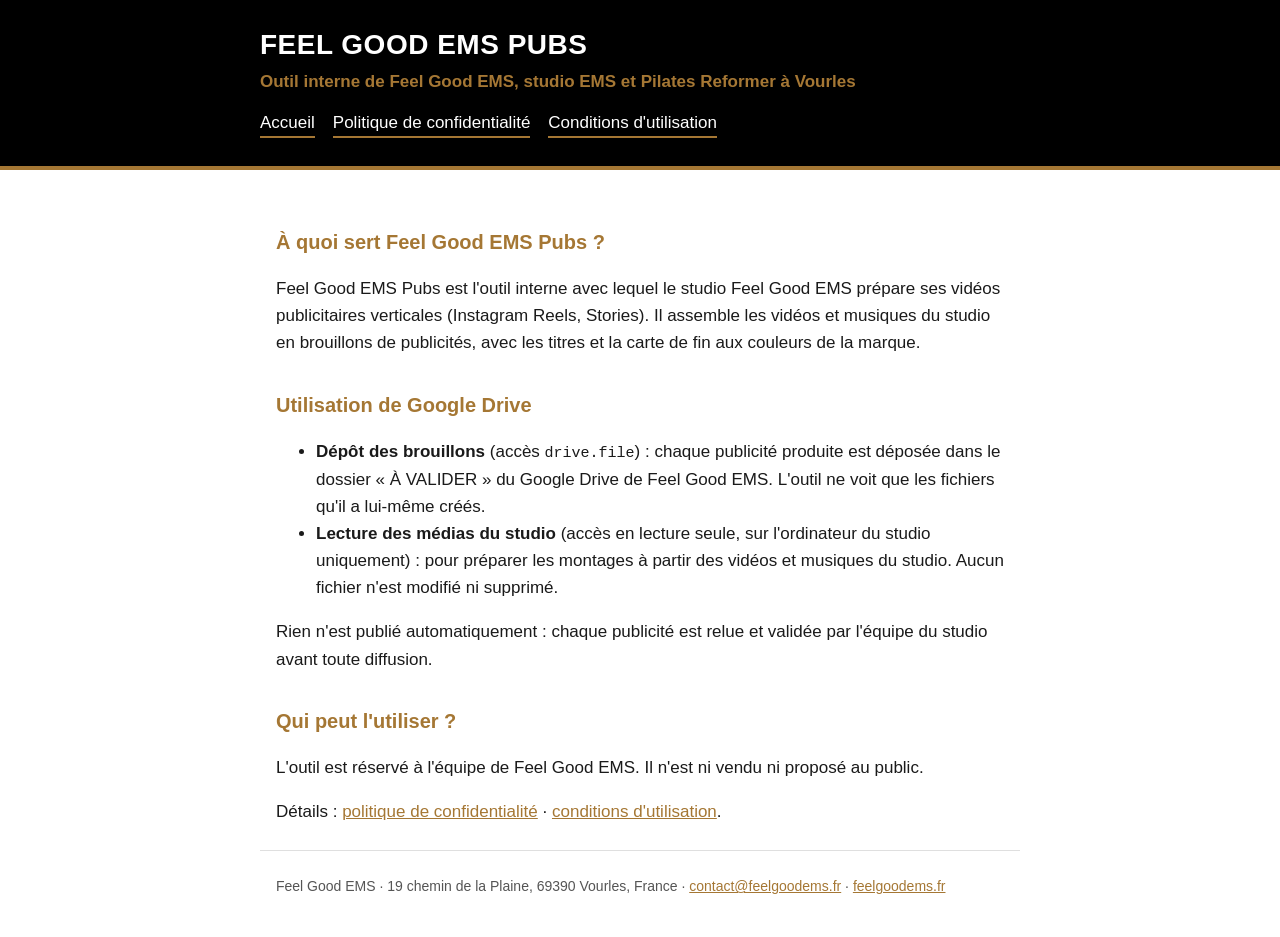
<file: index.html>
<!doctype html>
<html lang="fr">
<head>
<meta charset="utf-8">
<meta name="google-site-verification" content="YikW9SsGU7rMTD9lp7Spb2XuP1bQe8kibFjUSyvy1oI" />
<meta name="viewport" content="width=device-width, initial-scale=1">
<title>Feel Good EMS Pubs</title>
<meta name="description" content="Feel Good EMS Pubs : outil interne de Feel Good EMS pour préparer ses vidéos publicitaires à partir de son Google Drive.">
<link rel="stylesheet" href="style.css">
</head>
<body>
<header><div class="wrap">
  <h1>FEEL GOOD EMS PUBS</h1>
  <p>Outil interne de Feel Good EMS, studio EMS et Pilates Reformer à Vourles</p>
  <nav><a href="./">Accueil</a><a href="confidentialite.html">Politique de confidentialité</a><a href="conditions.html">Conditions d'utilisation</a></nav>
</div></header>
<main>
  <h2>À quoi sert Feel Good EMS Pubs ?</h2>
  <p>Feel Good EMS Pubs est l'outil interne avec lequel le studio Feel Good EMS prépare ses vidéos publicitaires verticales (Instagram Reels, Stories). Il assemble les vidéos et musiques du studio en brouillons de publicités, avec les titres et la carte de fin aux couleurs de la marque.</p>
  <h2>Utilisation de Google Drive</h2>
  <ul>
    <li><strong>Dépôt des brouillons</strong> (accès <code>drive.file</code>) : chaque publicité produite est déposée dans le dossier « À VALIDER » du Google Drive de Feel Good EMS. L'outil ne voit que les fichiers qu'il a lui-même créés.</li>
    <li><strong>Lecture des médias du studio</strong> (accès en lecture seule, sur l'ordinateur du studio uniquement) : pour préparer les montages à partir des vidéos et musiques du studio. Aucun fichier n'est modifié ni supprimé.</li>
  </ul>
  <p>Rien n'est publié automatiquement : chaque publicité est relue et validée par l'équipe du studio avant toute diffusion.</p>
  <h2>Qui peut l'utiliser ?</h2>
  <p>L'outil est réservé à l'équipe de Feel Good EMS. Il n'est ni vendu ni proposé au public.</p>
  <p>Détails : <a href="confidentialite.html">politique de confidentialité</a> · <a href="conditions.html">conditions d'utilisation</a>.</p>
</main>
<footer>Feel Good EMS · 19 chemin de la Plaine, 69390 Vourles, France · <a href="mailto:contact@feelgoodems.fr">contact@feelgoodems.fr</a> · <a href="https://www.feelgoodems.fr/">feelgoodems.fr</a></footer>
</body>
</html>
</file>
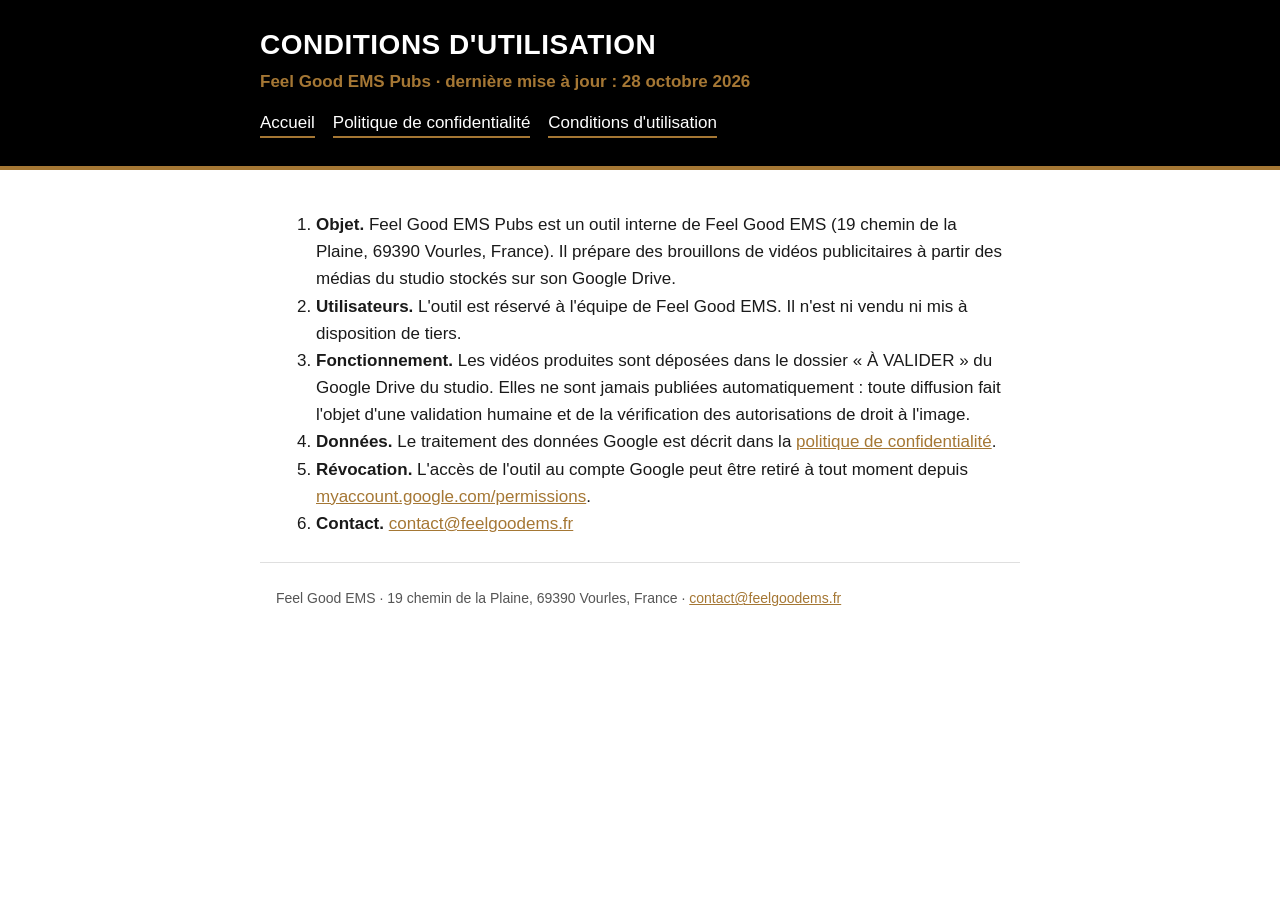
<file: conditions.html>
<!doctype html>
<html lang="fr">
<head>
<meta charset="utf-8">
<meta name="viewport" content="width=device-width, initial-scale=1">
<title>Conditions Feel Good EMS Pubs</title>
<meta name="description" content="Conditions d'utilisation de Feel Good EMS Pubs, outil interne de Feel Good EMS.">
<link rel="stylesheet" href="style.css">
</head>
<body>
<header><div class="wrap">
  <h1>CONDITIONS D'UTILISATION</h1>
  <p>Feel Good EMS Pubs · dernière mise à jour : 28 octobre 2026</p>
  <nav><a href="./">Accueil</a><a href="confidentialite.html">Politique de confidentialité</a><a href="conditions.html">Conditions d'utilisation</a></nav>
</div></header>
<main>
  <ol>
    <li><strong>Objet.</strong> Feel Good EMS Pubs est un outil interne de Feel Good EMS (19 chemin de la Plaine, 69390 Vourles, France). Il prépare des brouillons de vidéos publicitaires à partir des médias du studio stockés sur son Google Drive.</li>
    <li><strong>Utilisateurs.</strong> L'outil est réservé à l'équipe de Feel Good EMS. Il n'est ni vendu ni mis à disposition de tiers.</li>
    <li><strong>Fonctionnement.</strong> Les vidéos produites sont déposées dans le dossier « À VALIDER » du Google Drive du studio. Elles ne sont jamais publiées automatiquement : toute diffusion fait l'objet d'une validation humaine et de la vérification des autorisations de droit à l'image.</li>
    <li><strong>Données.</strong> Le traitement des données Google est décrit dans la <a href="confidentialite.html">politique de confidentialité</a>.</li>
    <li><strong>Révocation.</strong> L'accès de l'outil au compte Google peut être retiré à tout moment depuis <a href="https://myaccount.google.com/permissions">myaccount.google.com/permissions</a>.</li>
    <li><strong>Contact.</strong> <a href="mailto:contact@feelgoodems.fr">contact@feelgoodems.fr</a></li>
  </ol>
</main>
<footer>Feel Good EMS · 19 chemin de la Plaine, 69390 Vourles, France · <a href="mailto:contact@feelgoodems.fr">contact@feelgoodems.fr</a></footer>
</body>
</html>
</file>
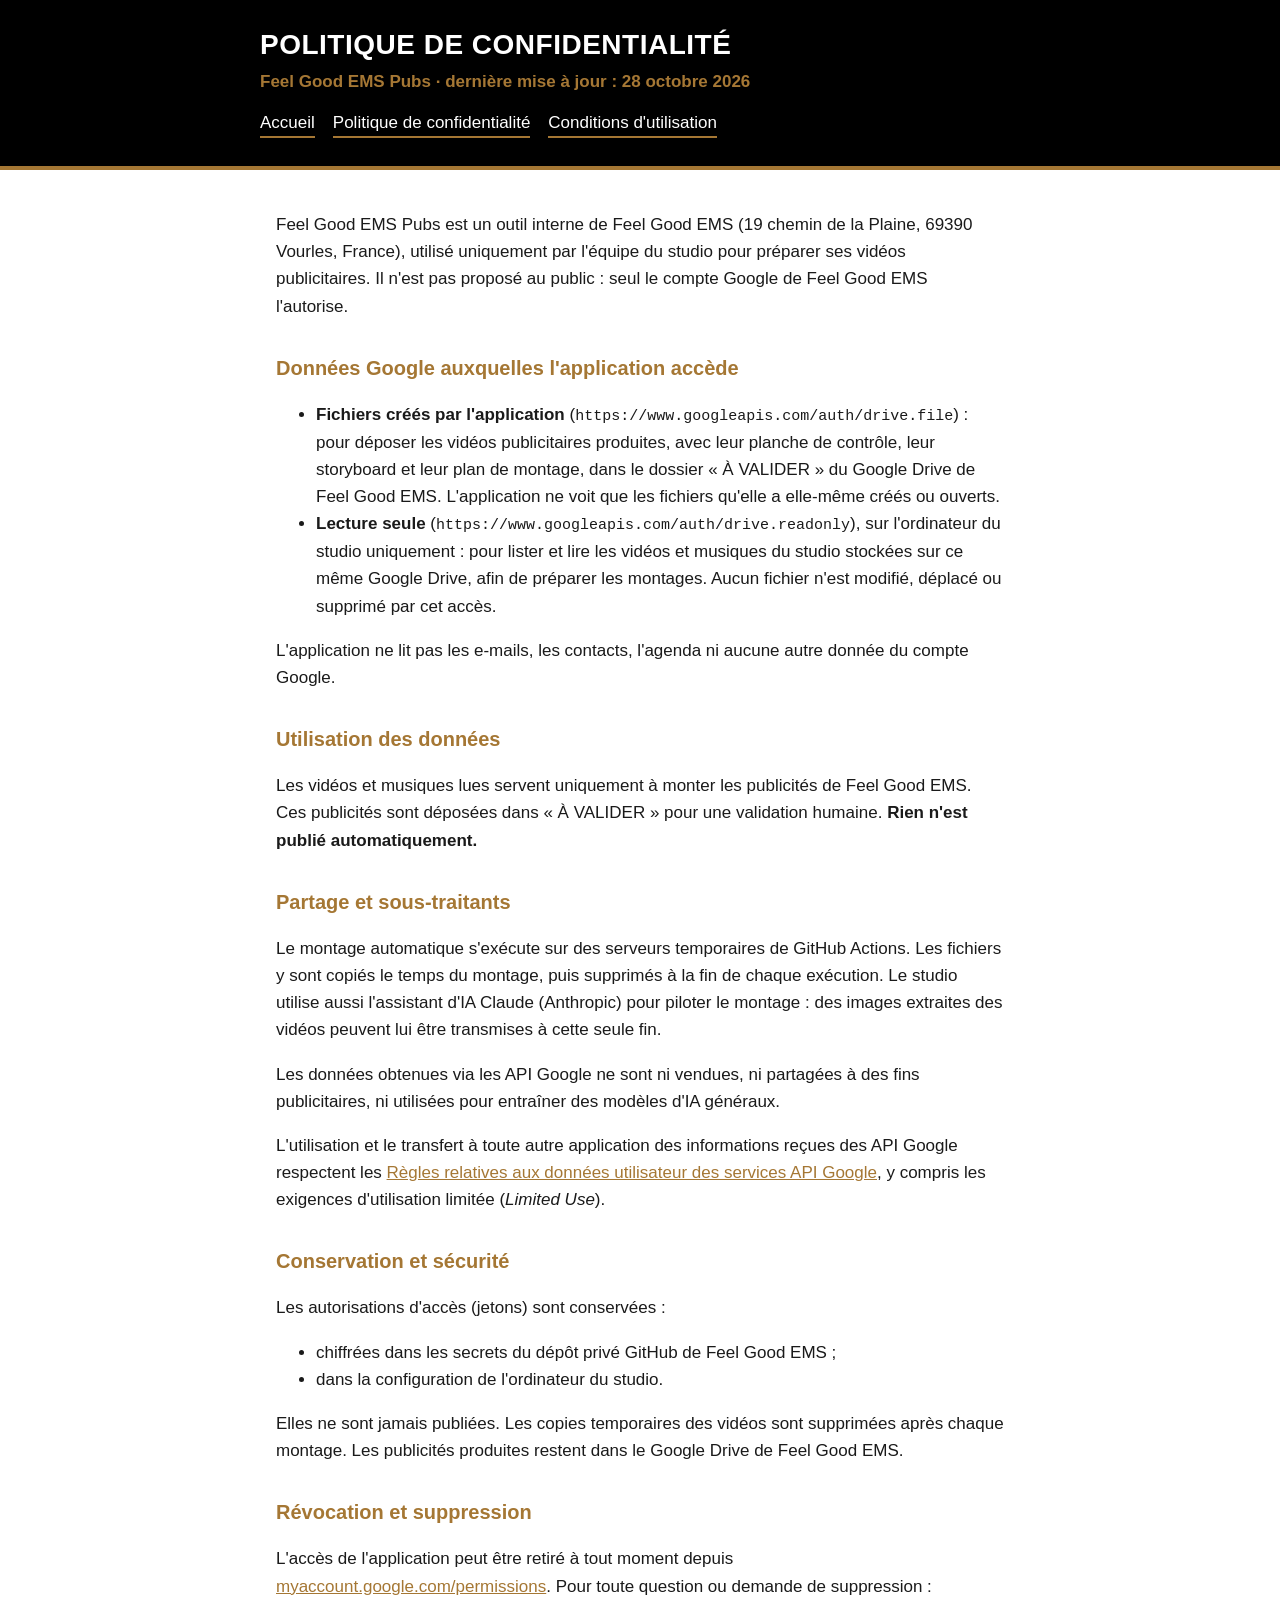
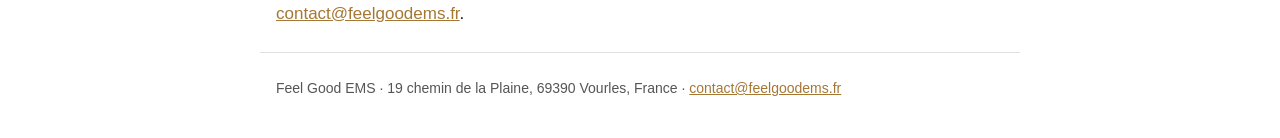
<file: confidentialite.html>
<!doctype html>
<html lang="fr">
<head>
<meta charset="utf-8">
<meta name="viewport" content="width=device-width, initial-scale=1">
<title>Confidentialité Feel Good EMS Pubs</title>
<meta name="description" content="Politique de confidentialité de Feel Good EMS Pubs : données Google Drive utilisées, finalité, conservation, révocation.">
<link rel="stylesheet" href="style.css">
</head>
<body>
<header><div class="wrap">
  <h1>POLITIQUE DE CONFIDENTIALITÉ</h1>
  <p>Feel Good EMS Pubs · dernière mise à jour : 28 octobre 2026</p>
  <nav><a href="./">Accueil</a><a href="confidentialite.html">Politique de confidentialité</a><a href="conditions.html">Conditions d'utilisation</a></nav>
</div></header>
<main>
  <p>Feel Good EMS Pubs est un outil interne de Feel Good EMS (19 chemin de la Plaine, 69390 Vourles, France), utilisé uniquement par l'équipe du studio pour préparer ses vidéos publicitaires. Il n'est pas proposé au public : seul le compte Google de Feel Good EMS l'autorise.</p>

  <h2>Données Google auxquelles l'application accède</h2>
  <ul>
    <li><strong>Fichiers créés par l'application</strong> (<code>https://www.googleapis.com/auth/drive.file</code>) : pour déposer les vidéos publicitaires produites, avec leur planche de contrôle, leur storyboard et leur plan de montage, dans le dossier « À VALIDER » du Google Drive de Feel Good EMS. L'application ne voit que les fichiers qu'elle a elle-même créés ou ouverts.</li>
    <li><strong>Lecture seule</strong> (<code>https://www.googleapis.com/auth/drive.readonly</code>), sur l'ordinateur du studio uniquement : pour lister et lire les vidéos et musiques du studio stockées sur ce même Google Drive, afin de préparer les montages. Aucun fichier n'est modifié, déplacé ou supprimé par cet accès.</li>
  </ul>
  <p>L'application ne lit pas les e-mails, les contacts, l'agenda ni aucune autre donnée du compte Google.</p>

  <h2>Utilisation des données</h2>
  <p>Les vidéos et musiques lues servent uniquement à monter les publicités de Feel Good EMS. Ces publicités sont déposées dans « À VALIDER » pour une validation humaine. <strong>Rien n'est publié automatiquement.</strong></p>

  <h2>Partage et sous-traitants</h2>
  <p>Le montage automatique s'exécute sur des serveurs temporaires de GitHub Actions. Les fichiers y sont copiés le temps du montage, puis supprimés à la fin de chaque exécution. Le studio utilise aussi l'assistant d'IA Claude (Anthropic) pour piloter le montage : des images extraites des vidéos peuvent lui être transmises à cette seule fin.</p>
  <p>Les données obtenues via les API Google ne sont ni vendues, ni partagées à des fins publicitaires, ni utilisées pour entraîner des modèles d'IA généraux.</p>
  <p>L'utilisation et le transfert à toute autre application des informations reçues des API Google respectent les <a href="https://developers.google.com/terms/api-services-user-data-policy">Règles relatives aux données utilisateur des services API Google</a>, y compris les exigences d'utilisation limitée (<em>Limited Use</em>).</p>

  <h2>Conservation et sécurité</h2>
  <p>Les autorisations d'accès (jetons) sont conservées :</p>
  <ul>
    <li>chiffrées dans les secrets du dépôt privé GitHub de Feel Good EMS ;</li>
    <li>dans la configuration de l'ordinateur du studio.</li>
  </ul>
  <p>Elles ne sont jamais publiées. Les copies temporaires des vidéos sont supprimées après chaque montage. Les publicités produites restent dans le Google Drive de Feel Good EMS.</p>

  <h2>Révocation et suppression</h2>
  <p>L'accès de l'application peut être retiré à tout moment depuis <a href="https://myaccount.google.com/permissions">myaccount.google.com/permissions</a>. Pour toute question ou demande de suppression : <a href="mailto:contact@feelgoodems.fr">contact@feelgoodems.fr</a>.</p>
</main>
<footer>Feel Good EMS · 19 chemin de la Plaine, 69390 Vourles, France · <a href="mailto:contact@feelgoodems.fr">contact@feelgoodems.fr</a></footer>
</body>
</html>
</file>
<file: style.css>
:root { --dore: #A57734; --noir: #000; --fond: #fff; --texte: #1a1a1a; --doux: #555; }
@media (prefers-color-scheme: dark) { :root { --fond: #0d0d0d; --texte: #eee; --doux: #aaa; } }
* { box-sizing: border-box; }
body { margin: 0; background: var(--fond); color: var(--texte); font: 17px/1.6 Arial, Helvetica, sans-serif; }
header { background: var(--noir); color: #fff; padding: 28px 16px; border-bottom: 4px solid var(--dore); }
header .wrap, main, footer { max-width: 760px; margin: 0 auto; }
header h1 { margin: 0; font: 900 28px/1.2 "Arial Black", Arial, sans-serif; letter-spacing: .5px; }
header p { margin: 6px 0 0; color: var(--dore); font-weight: bold; }
main { padding: 24px 16px 8px; }
h2 { color: var(--dore); font-size: 20px; margin-top: 32px; }
a { color: var(--dore); }
nav { margin-top: 14px; display: flex; gap: 18px; flex-wrap: wrap; }
nav a { color: #fff; text-decoration: none; border-bottom: 2px solid var(--dore); }
footer { padding: 24px 16px 40px; color: var(--doux); font-size: 14px; border-top: 1px solid #8884; }
code { font-size: 15px; }
</file>
